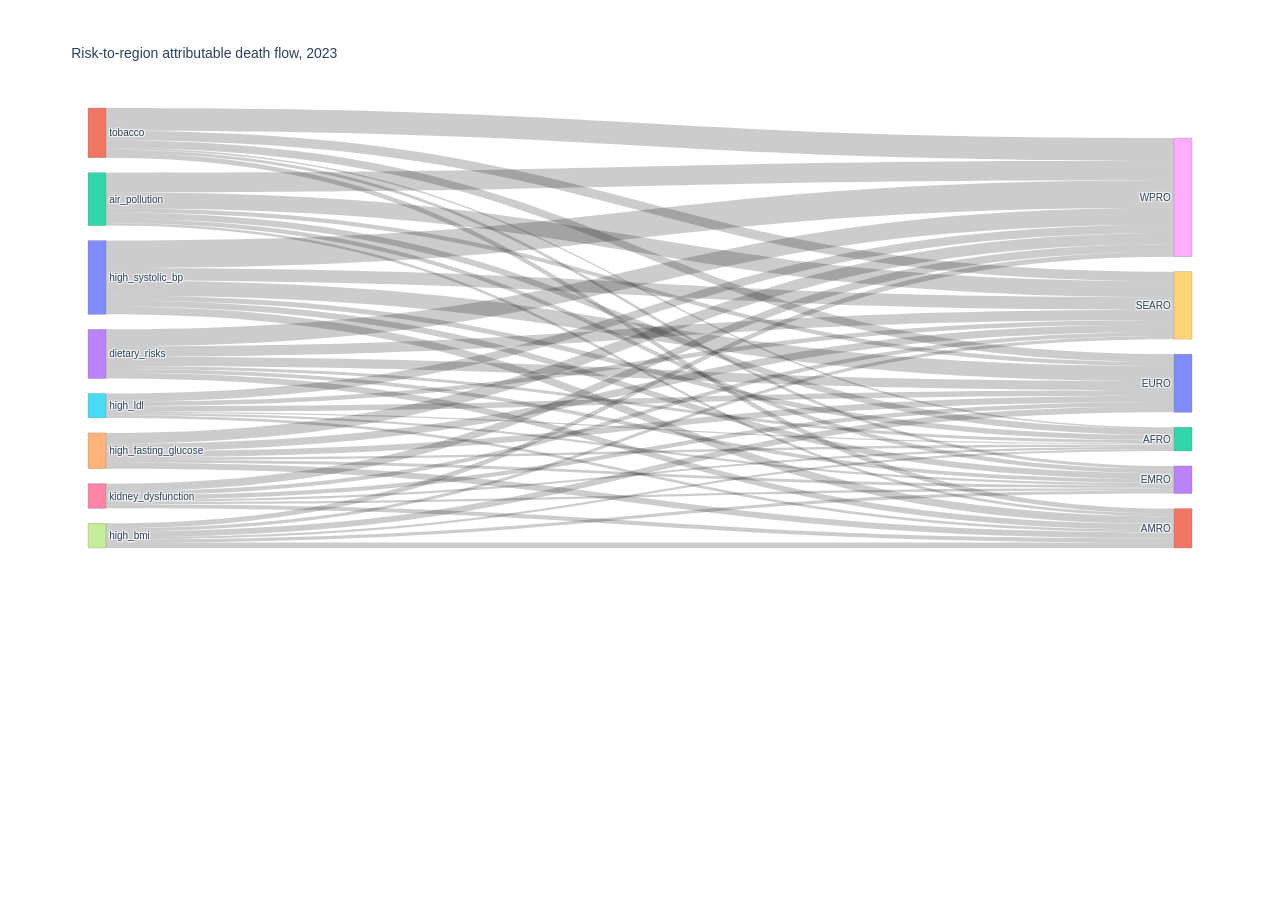
<file: reports/figures/fig05b_dim2_risk_region_sankey.html>
<html>
<head><meta charset="utf-8" /></head>
<body>
    <div>                        <script type="text/javascript">window.PlotlyConfig = {MathJaxConfig: 'local'};</script>
        <script charset="utf-8" src="https://cdn.plot.ly/plotly-2.35.2.min.js"></script>                <div id="80b777e0-866f-4e14-a0ee-347a48bb315f" class="plotly-graph-div" style="height:620px; width:100%;"></div>            <script type="text/javascript">                                    window.PLOTLYENV=window.PLOTLYENV || {};                                    if (document.getElementById("80b777e0-866f-4e14-a0ee-347a48bb315f")) {                    Plotly.newPlot(                        "80b777e0-866f-4e14-a0ee-347a48bb315f",                        [{"link":{"source":[0,1,2,3,2,0,0,4,3,1,3,5,1,0,6,4,2,4,0,7,4,3,5,7,0,1,7,5,6,2,6,2,6,3,7,7,1,3,4,2,5,4,6,5,6,7,1,5],"target":[8,8,8,8,9,10,9,8,9,9,10,8,10,11,8,9,12,10,13,10,11,11,10,11,12,11,8,9,10,13,11,10,9,13,9,13,13,12,13,11,11,12,13,13,12,12,12,12],"value":[4037416.433,3325575.037,2878057.189,2508940.978,2346683.704,2171178.003,1839482.132,1607219.861,1526284.437,1400739.98,1351787.039,1219013.352,1161923.601,1147372.683,1131851.016,1089543.791,921971.613,907421.338,885965.988,878193.955,873847.229,848329.134,815154.158,793471.346,753770.283,722253.886,722236.61,655513.497,635533.878,620445.865,617670.576,613889.987,596007.675,541504.329,461206.407,461077.205,452029.079,439308.075,427808.255,394056.025,393551.194,345167.737,333547.161,331170.643,316212.333,302725.757,235875.769,173343.051]},"node":{"label":["high_systolic_bp","tobacco","air_pollution","dietary_risks","high_fasting_glucose","high_ldl","kidney_dysfunction","high_bmi","WPRO","SEARO","EURO","AMRO","AFRO","EMRO"],"line":{"color":"rgba(80, 80, 80, 0.4)","width":0.5},"pad":15,"thickness":18},"type":"sankey"}],                        {"template":{"data":{"histogram2dcontour":[{"type":"histogram2dcontour","colorbar":{"outlinewidth":0,"ticks":""},"colorscale":[[0.0,"#0d0887"],[0.1111111111111111,"#46039f"],[0.2222222222222222,"#7201a8"],[0.3333333333333333,"#9c179e"],[0.4444444444444444,"#bd3786"],[0.5555555555555556,"#d8576b"],[0.6666666666666666,"#ed7953"],[0.7777777777777778,"#fb9f3a"],[0.8888888888888888,"#fdca26"],[1.0,"#f0f921"]]}],"choropleth":[{"type":"choropleth","colorbar":{"outlinewidth":0,"ticks":""}}],"histogram2d":[{"type":"histogram2d","colorbar":{"outlinewidth":0,"ticks":""},"colorscale":[[0.0,"#0d0887"],[0.1111111111111111,"#46039f"],[0.2222222222222222,"#7201a8"],[0.3333333333333333,"#9c179e"],[0.4444444444444444,"#bd3786"],[0.5555555555555556,"#d8576b"],[0.6666666666666666,"#ed7953"],[0.7777777777777778,"#fb9f3a"],[0.8888888888888888,"#fdca26"],[1.0,"#f0f921"]]}],"heatmap":[{"type":"heatmap","colorbar":{"outlinewidth":0,"ticks":""},"colorscale":[[0.0,"#0d0887"],[0.1111111111111111,"#46039f"],[0.2222222222222222,"#7201a8"],[0.3333333333333333,"#9c179e"],[0.4444444444444444,"#bd3786"],[0.5555555555555556,"#d8576b"],[0.6666666666666666,"#ed7953"],[0.7777777777777778,"#fb9f3a"],[0.8888888888888888,"#fdca26"],[1.0,"#f0f921"]]}],"heatmapgl":[{"type":"heatmapgl","colorbar":{"outlinewidth":0,"ticks":""},"colorscale":[[0.0,"#0d0887"],[0.1111111111111111,"#46039f"],[0.2222222222222222,"#7201a8"],[0.3333333333333333,"#9c179e"],[0.4444444444444444,"#bd3786"],[0.5555555555555556,"#d8576b"],[0.6666666666666666,"#ed7953"],[0.7777777777777778,"#fb9f3a"],[0.8888888888888888,"#fdca26"],[1.0,"#f0f921"]]}],"contourcarpet":[{"type":"contourcarpet","colorbar":{"outlinewidth":0,"ticks":""}}],"contour":[{"type":"contour","colorbar":{"outlinewidth":0,"ticks":""},"colorscale":[[0.0,"#0d0887"],[0.1111111111111111,"#46039f"],[0.2222222222222222,"#7201a8"],[0.3333333333333333,"#9c179e"],[0.4444444444444444,"#bd3786"],[0.5555555555555556,"#d8576b"],[0.6666666666666666,"#ed7953"],[0.7777777777777778,"#fb9f3a"],[0.8888888888888888,"#fdca26"],[1.0,"#f0f921"]]}],"surface":[{"type":"surface","colorbar":{"outlinewidth":0,"ticks":""},"colorscale":[[0.0,"#0d0887"],[0.1111111111111111,"#46039f"],[0.2222222222222222,"#7201a8"],[0.3333333333333333,"#9c179e"],[0.4444444444444444,"#bd3786"],[0.5555555555555556,"#d8576b"],[0.6666666666666666,"#ed7953"],[0.7777777777777778,"#fb9f3a"],[0.8888888888888888,"#fdca26"],[1.0,"#f0f921"]]}],"mesh3d":[{"type":"mesh3d","colorbar":{"outlinewidth":0,"ticks":""}}],"scatter":[{"fillpattern":{"fillmode":"overlay","size":10,"solidity":0.2},"type":"scatter"}],"parcoords":[{"type":"parcoords","line":{"colorbar":{"outlinewidth":0,"ticks":""}}}],"scatterpolargl":[{"type":"scatterpolargl","marker":{"colorbar":{"outlinewidth":0,"ticks":""}}}],"bar":[{"error_x":{"color":"#2a3f5f"},"error_y":{"color":"#2a3f5f"},"marker":{"line":{"color":"#E5ECF6","width":0.5},"pattern":{"fillmode":"overlay","size":10,"solidity":0.2}},"type":"bar"}],"scattergeo":[{"type":"scattergeo","marker":{"colorbar":{"outlinewidth":0,"ticks":""}}}],"scatterpolar":[{"type":"scatterpolar","marker":{"colorbar":{"outlinewidth":0,"ticks":""}}}],"histogram":[{"marker":{"pattern":{"fillmode":"overlay","size":10,"solidity":0.2}},"type":"histogram"}],"scattergl":[{"type":"scattergl","marker":{"colorbar":{"outlinewidth":0,"ticks":""}}}],"scatter3d":[{"type":"scatter3d","line":{"colorbar":{"outlinewidth":0,"ticks":""}},"marker":{"colorbar":{"outlinewidth":0,"ticks":""}}}],"scattermapbox":[{"type":"scattermapbox","marker":{"colorbar":{"outlinewidth":0,"ticks":""}}}],"scatterternary":[{"type":"scatterternary","marker":{"colorbar":{"outlinewidth":0,"ticks":""}}}],"scattercarpet":[{"type":"scattercarpet","marker":{"colorbar":{"outlinewidth":0,"ticks":""}}}],"carpet":[{"aaxis":{"endlinecolor":"#2a3f5f","gridcolor":"white","linecolor":"white","minorgridcolor":"white","startlinecolor":"#2a3f5f"},"baxis":{"endlinecolor":"#2a3f5f","gridcolor":"white","linecolor":"white","minorgridcolor":"white","startlinecolor":"#2a3f5f"},"type":"carpet"}],"table":[{"cells":{"fill":{"color":"#EBF0F8"},"line":{"color":"white"}},"header":{"fill":{"color":"#C8D4E3"},"line":{"color":"white"}},"type":"table"}],"barpolar":[{"marker":{"line":{"color":"#E5ECF6","width":0.5},"pattern":{"fillmode":"overlay","size":10,"solidity":0.2}},"type":"barpolar"}],"pie":[{"automargin":true,"type":"pie"}]},"layout":{"autotypenumbers":"strict","colorway":["#636efa","#EF553B","#00cc96","#ab63fa","#FFA15A","#19d3f3","#FF6692","#B6E880","#FF97FF","#FECB52"],"font":{"color":"#2a3f5f"},"hovermode":"closest","hoverlabel":{"align":"left"},"paper_bgcolor":"white","plot_bgcolor":"#E5ECF6","polar":{"bgcolor":"#E5ECF6","angularaxis":{"gridcolor":"white","linecolor":"white","ticks":""},"radialaxis":{"gridcolor":"white","linecolor":"white","ticks":""}},"ternary":{"bgcolor":"#E5ECF6","aaxis":{"gridcolor":"white","linecolor":"white","ticks":""},"baxis":{"gridcolor":"white","linecolor":"white","ticks":""},"caxis":{"gridcolor":"white","linecolor":"white","ticks":""}},"coloraxis":{"colorbar":{"outlinewidth":0,"ticks":""}},"colorscale":{"sequential":[[0.0,"#0d0887"],[0.1111111111111111,"#46039f"],[0.2222222222222222,"#7201a8"],[0.3333333333333333,"#9c179e"],[0.4444444444444444,"#bd3786"],[0.5555555555555556,"#d8576b"],[0.6666666666666666,"#ed7953"],[0.7777777777777778,"#fb9f3a"],[0.8888888888888888,"#fdca26"],[1.0,"#f0f921"]],"sequentialminus":[[0.0,"#0d0887"],[0.1111111111111111,"#46039f"],[0.2222222222222222,"#7201a8"],[0.3333333333333333,"#9c179e"],[0.4444444444444444,"#bd3786"],[0.5555555555555556,"#d8576b"],[0.6666666666666666,"#ed7953"],[0.7777777777777778,"#fb9f3a"],[0.8888888888888888,"#fdca26"],[1.0,"#f0f921"]],"diverging":[[0,"#8e0152"],[0.1,"#c51b7d"],[0.2,"#de77ae"],[0.3,"#f1b6da"],[0.4,"#fde0ef"],[0.5,"#f7f7f7"],[0.6,"#e6f5d0"],[0.7,"#b8e186"],[0.8,"#7fbc41"],[0.9,"#4d9221"],[1,"#276419"]]},"xaxis":{"gridcolor":"white","linecolor":"white","ticks":"","title":{"standoff":15},"zerolinecolor":"white","automargin":true,"zerolinewidth":2},"yaxis":{"gridcolor":"white","linecolor":"white","ticks":"","title":{"standoff":15},"zerolinecolor":"white","automargin":true,"zerolinewidth":2},"scene":{"xaxis":{"backgroundcolor":"#E5ECF6","gridcolor":"white","linecolor":"white","showbackground":true,"ticks":"","zerolinecolor":"white","gridwidth":2},"yaxis":{"backgroundcolor":"#E5ECF6","gridcolor":"white","linecolor":"white","showbackground":true,"ticks":"","zerolinecolor":"white","gridwidth":2},"zaxis":{"backgroundcolor":"#E5ECF6","gridcolor":"white","linecolor":"white","showbackground":true,"ticks":"","zerolinecolor":"white","gridwidth":2}},"shapedefaults":{"line":{"color":"#2a3f5f"}},"annotationdefaults":{"arrowcolor":"#2a3f5f","arrowhead":0,"arrowwidth":1},"geo":{"bgcolor":"white","landcolor":"#E5ECF6","subunitcolor":"white","showland":true,"showlakes":true,"lakecolor":"white"},"title":{"x":0.05},"mapbox":{"style":"light"}}},"title":{"text":"Risk-to-region attributable death flow, 2023"},"font":{"size":10},"height":620},                        {"responsive": true}                    )                };                            </script>        </div>
</body>
</html>
</file>
